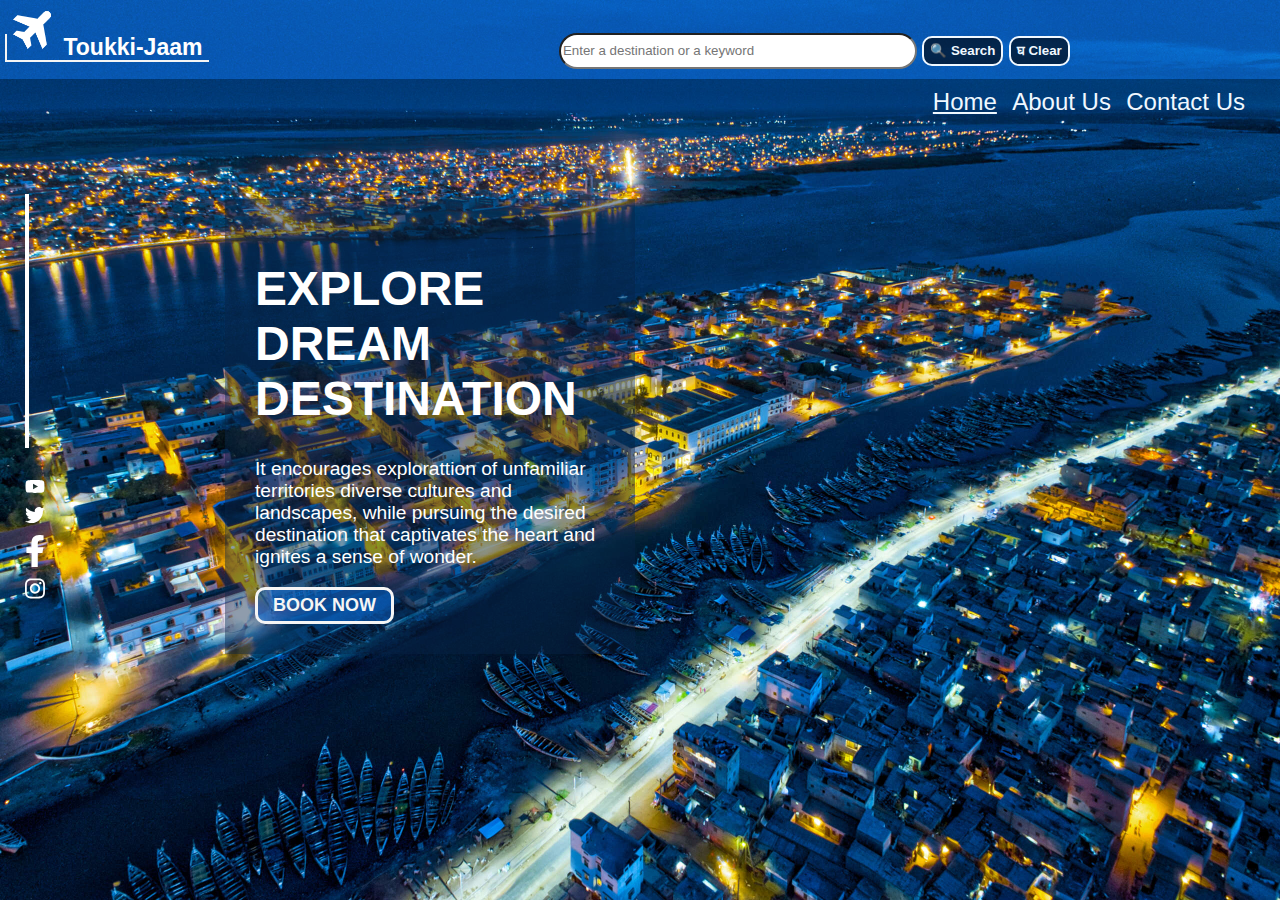
<file: index.html>
<!DOCTYPE html>
<html lang="en">
<head>
    <meta charset="UTF-8">
    <meta name="viewport" content="width=device-width, initial-scale=1.0">
    <link rel="stylesheet" href="./style.css">
    <title>Toukki-Jaam</title>
</head>
<body>
    <header>
        <span>
            <img src="./assets/logo.png" alt="Logo">
            <Strong>Toukki-Jaam</Strong>
        </span>

        <li class="input_wrapper">
            <input type="text" name="search" id="searchInput" placeholder="Enter a destination or a keyword">
            <button id="btnSearch">
                &#128269; Search
            </button>
            <button id="btnClearSearch">
                &#2328; Clear
            </button>
        </li>
        <nav>
            <ul>
                <li><a style="text-decoration: underline;" href="./index.html">Home</a></li>
                <li><a href="./about.html">About Us</a></li>
                <li><a href="./contact.html">Contact Us</a></li>
            </ul>
        </nav>
    </header> 
    <main>
        <aside>
            <div class="hr"></div>
            <div>
                <a href="#" target="_blank" rel="noopener noreferrer">
                    <img src="./assets/iconizer-youtube.svg" alt="youtube">
                </a>
                <a href="#" target="_blank" rel="noopener noreferrer">
                    <img src="./assets/iconizer-twitter.svg" alt="x_twitter">
                </a>
                <a href="#" target="_blank" rel="noopener noreferrer">
                    <img src="./assets/iconizer-facebook-f.svg" alt="facebook">
                </a>
                <a href="#" target="_blank" rel="noopener noreferrer">
                    <img src="./assets/iconizer-instagram.svg" alt="instagram">
                </a>
            </div>
        </aside>
        <div class="container">
        <section>
            <h1>
                EXPLORE DREAM DESTINATION
            </h1>
            <p>
                It encourages explorattion of unfamiliar territories diverse cultures and
                landscapes, while pursuing the desired destination that captivates the heart
                and ignites a sense of wonder.
            </p>
            <button>BOOK NOW</button>
        </section>
        <section id="searchResult">
        </section>
    </div>
</main>
    <script src="./travel_recommendation.js"></script>
</body>
</html>
</file>
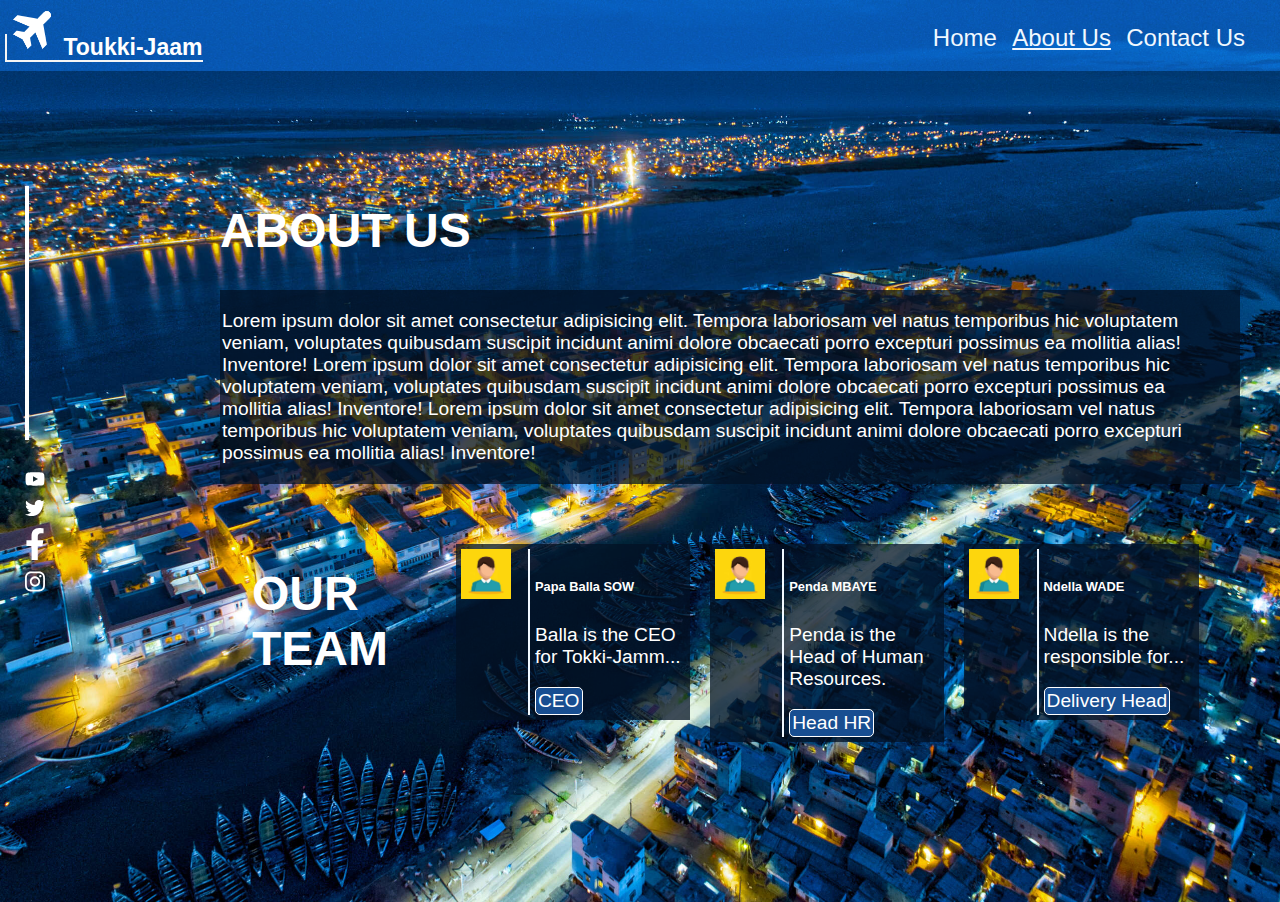
<file: about.html>
<!DOCTYPE html>
<html lang="en">
<head>
    <meta charset="UTF-8">
    <meta name="viewport" content="width=device-width, initial-scale=1.0">
    <link rel="stylesheet" href="./style.css">
    <title>Toukki-Jaam</title>
</head>
<body>
    <header>
        <span>
            <img src="./assets/logo.png" alt="Logo">
            <Strong>Toukki-Jaam</Strong>
        </span>
        <nav>
            <ul>
                <li><a href="./index.html">Home</a></li>
                <li><a style="text-decoration: underline;" href="./about.html">About Us</a></li>
                <li><a href="./contact.html">Contact Us</a></li>
            </ul>
        </nav>
    </header>
    <main>
        
        <aside>
            <div class="hr"></div>
            <div>
                <a href="#" target="_blank" rel="noopener noreferrer">
                    <img src="./assets/iconizer-youtube.svg" alt="youtube">
                </a>
                <a href="#" target="_blank" rel="noopener noreferrer">
                    <img src="./assets/iconizer-twitter.svg" alt="x_twitter">
                </a>
                <a href="#" target="_blank" rel="noopener noreferrer">
                    <img src="./assets/iconizer-facebook-f.svg" alt="facebook">
                </a>
                <a href="#" target="_blank" rel="noopener noreferrer">
                    <img src="./assets/iconizer-instagram.svg" alt="instagram">
                </a>
            </div>
        </aside>
        <section>
            <section>
                <h1>ABOUT US</h1>
                <div class="about">
                    Lorem ipsum dolor sit amet consectetur adipisicing elit. Tempora laboriosam vel natus temporibus hic voluptatem veniam, voluptates quibusdam suscipit incidunt animi dolore obcaecati porro excepturi possimus ea mollitia alias! Inventore!
                    Lorem ipsum dolor sit amet consectetur adipisicing elit. Tempora laboriosam vel natus temporibus hic voluptatem veniam, voluptates quibusdam suscipit incidunt animi dolore obcaecati porro excepturi possimus ea mollitia alias! Inventore!
                    Lorem ipsum dolor sit amet consectetur adipisicing elit. Tempora laboriosam vel natus temporibus hic voluptatem veniam, voluptates quibusdam suscipit incidunt animi dolore obcaecati porro excepturi possimus ea mollitia alias! Inventore!
                </div>
                <div class="team">
                    <h1>
                        OUR TEAM
                    </h1>
                    <div id="teamMembers">
                    </div>
                </div>
            </section>
        </section>
    </main>
    <script src="./team.js"></script>
</body>
</html>
</file>
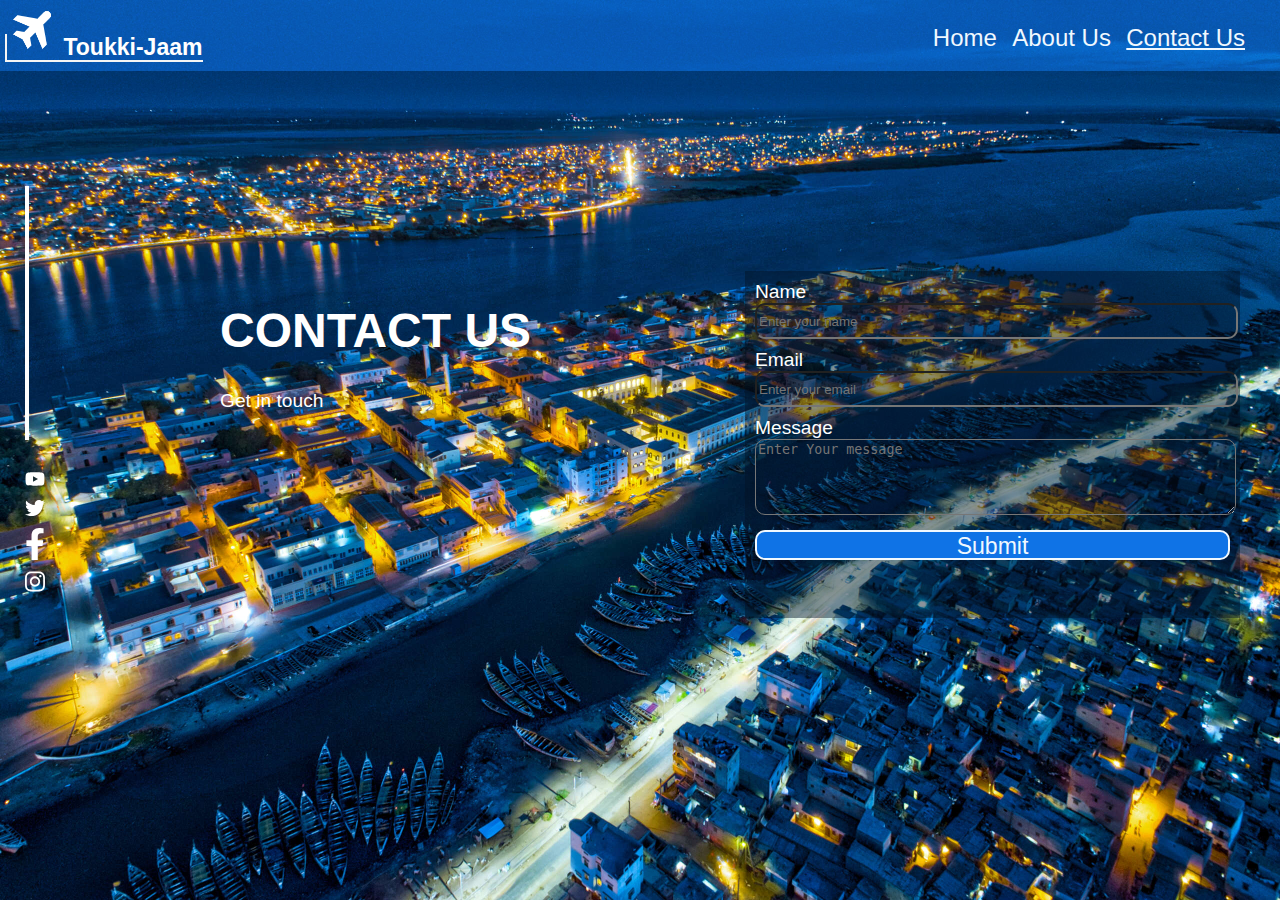
<file: contact.html>
<!DOCTYPE html>
<html lang="en">
<head>
    <meta charset="UTF-8">
    <meta name="viewport" content="width=device-width, initial-scale=1.0">
    <link rel="stylesheet" href="./style.css">
    <title>Toukki-Jaam</title>
</head>
<body>
    <header>
        <span>
            <img src="./assets/logo.png" alt="Logo">
            <Strong>Toukki-Jaam</Strong>
        </span>
        <nav>
            <ul>
                <li><a href="./index.html">Home</a></li>
                <li><a href="./about.html">About Us</a></li>
                <li><a style="text-decoration: underline;" href="./contact.html">Contact Us</a></li>
            </ul>
        </nav>
    </header>
    <main>

        <aside>
            <div class="hr"></div>
            <div>
                <a href="#" target="_blank" rel="noopener noreferrer">
                    <img src="./assets/iconizer-youtube.svg" alt="youtube">
                </a>
                <a href="#" target="_blank" rel="noopener noreferrer">
                    <img src="./assets/iconizer-twitter.svg" alt="x_twitter">
                </a>
                <a href="#" target="_blank" rel="noopener noreferrer">
                    <img src="./assets/iconizer-facebook-f.svg" alt="facebook">
                </a>
                <a href="#" target="_blank" rel="noopener noreferrer">
                    <img src="./assets/iconizer-instagram.svg" alt="instagram">
                </a>
            </div>
        </aside>
        <section class="contact">
            <section>
                <h1>CONTACT US</h1>
                <p>Get in touch</p>
            </section>
            <section class="form">
                <form >
                    <div>
                        <label for="name">Name</label>
                        <input type="text" id="name" placeholder="Enter your name">
                    </div>
                    <div>
                        <label for="email">Email</label>
                        <input type="text" id="email" placeholder="Enter your email">
                    </div>
                    <div>
                        <label for="message">Message</label>
                        <textarea name="" id="message" placeholder="Enter Your message"></textarea>
                    </div>
                    <button>Submit</button>
                </form>
            </section>
        </section>
    </main>
</body>
</html>
</file>
<file: style.css>
body{
    margin: 0;
    padding: 0;
    font-family: 'Trebuchet MS', 'Lucida Sans Unicode', 'Lucida Grande', 'Lucida Sans', Arial, sans-serif;
    color: white;
    background-image: url(./assets/DJI_0084-scaled.jpg);
    background-repeat: no-repeat;
    background-position-x: left;
    background-position-y: top;
    background-size: cover;
    font-size: 120%;
}

header{
    img{
        width: 50px;
        height: auto;
    }
    span{
        color: white;
        font-size: larger;
        border-bottom: 2px double whitesmoke;
        border-left: 2px double whitesmoke;
    }
    background-color: rgba(15, 115, 230, 0.45);
    padding: 5px;
    padding-bottom: 10px;
    box-shadow: rgba(1, 44, 92, 0.45) 0px 20px 15px 10px;

    nav{
        text-align: center;
       float: right;
    }
    nav, ul, li{
        display: inline-block;
        margin-right: 10px;
        a{
            text-decoration: none;
            color: aliceblue;
            font-size: x-large;
        }
        a:hover, a:focus{
            color: antiquewhite;
            font-weight: 500;
        }
        input{
            margin-left: 350px;
            border-radius: 20px;
            height: 30px;
            width: 350px;
        }
        button{
            height: 30px;        
            background-color: rgba(3, 18, 36, 0.75);
            color: aliceblue;
            font-weight: bolder;
            border: 2px solid aliceblue;
            border-radius: 10px;
            img{
                width: fit-content;
                height: 25px;
            }
            text-align: center;
        }
        
     }
}
.input_wrapper{
    position: relative;
    display: inline-block;
}
.input-wrapper input {
    padding-right: 40px;
}

.input-wrapper button {
    position: absolute;
    top: 0;
    right: 0;
    border: none;
    background-color: transparent;
    cursor: pointer;
}
aside{
    padding: 15px;
    img{
        width: 20px;
    }
    a{
        display: block;
        padding-bottom: 5px
    }
}

.container{
    margin: 20px 5px;
    section{
        padding: 30px;
        width: 350px;
        height: fit-content;
        background-color: rgba(7, 36, 70, 0.45);
    button{
        color: whitesmoke;
        background-color: rgba(15, 115, 230, 0.45);
        border-radius: 10px;
        font-size: large;
        padding: 5px 15px;
        font-weight: bold;
        border: whitesmoke 3px solid;
    }
    h1{
        font-size: 250%;
    }
    }
    display: grid;
    grid-template-columns: 4fr 2fr;
}

.hr{
    height: 250px;
    width: 0;
    border: 2px solid white;
    margin-bottom: 30px;
}

#searchResult{
    border-radius: 10px;
    img{
        width: 100%;
    }
    padding: 0;
    div{
        background-color: aliceblue;
        color: black;
        border-radius: 10px;
        margin-bottom: 20px;
        padding-bottom: 10px;
        p{
            padding-left: 5px;
        }
        button{
            margin-left: 10px;
        }
    }
    .result{
        padding: 10px;
    }
}
.barResult{
    margin: 20px 0px;
    height: 20px;
    width: 100%;
    background-color: rgb(15, 115, 230);
    border-radius: 10px;
}

main{
    margin: 100px 10px;
    display: grid;
    grid-template-columns: 1fr 5fr;
    h1{
        font-size: 250%;
    }
}
.about{
    background-color: rgba(3, 18, 36, 0.75);
    padding: 20px;
    padding-left: 2px;
    margin-right: 30px;
}

.team{
    padding: 20px;
    padding-left: 2px;
    margin: 30px;
    display: grid;
    grid-template-columns: 1fr 4fr;
}

.teamMembers{
    padding: 20px;
    padding-left: 2px;
    margin-right: 30px;
    display: grid;
    grid-template-columns: 1fr 1fr 1fr;
}

#teamMember{
    background-color: rgba(3, 18, 36, 0.75);
    margin: 10px;
    padding: 5px;
    width: fit-content;float: left;
    display: grid;
    grid-template-columns: 1fr 3fr;
    gap: 15px;
}

.memberAbout{
    border-left: 2px solid aliceblue;
    padding-left: 5px;
    width: 150px;
    div{
        border: 1px solid white;
        border-radius: 5px;
        background-color: rgb(24, 78, 145);
        width: fit-content;
        padding: 2px;
    }
}

.memberImg{
    img{
        width: 50px;
        height: 50px;
    }
}

.contact{
    display: grid;
    grid-template-columns: 1fr 1fr;
    margin-top: 100px;
}

.form{
    background-color: rgba(3, 18, 36, 0.45);
    margin-right: 30px;
    padding: 10px;
    div{
        width: 100%;
        margin-bottom: 10px;
    }
    input{
        height: 30px;
        width: 100%;
        background-color: transparent;
        border-radius: 10px;
        color: white;
    }
    textarea{
        width: 100%;
        height: 70px;
        background-color: transparent;
        border-radius: 10px;
        color: white;
    }
    button{
        width: 100%;
        height: 30px;
        background-color: rgba(15, 115, 230);
        color: aliceblue;
        font-size: larger;
        border: 2px solid aliceblue;
        border-radius: 10px;
    }
}
</file>
